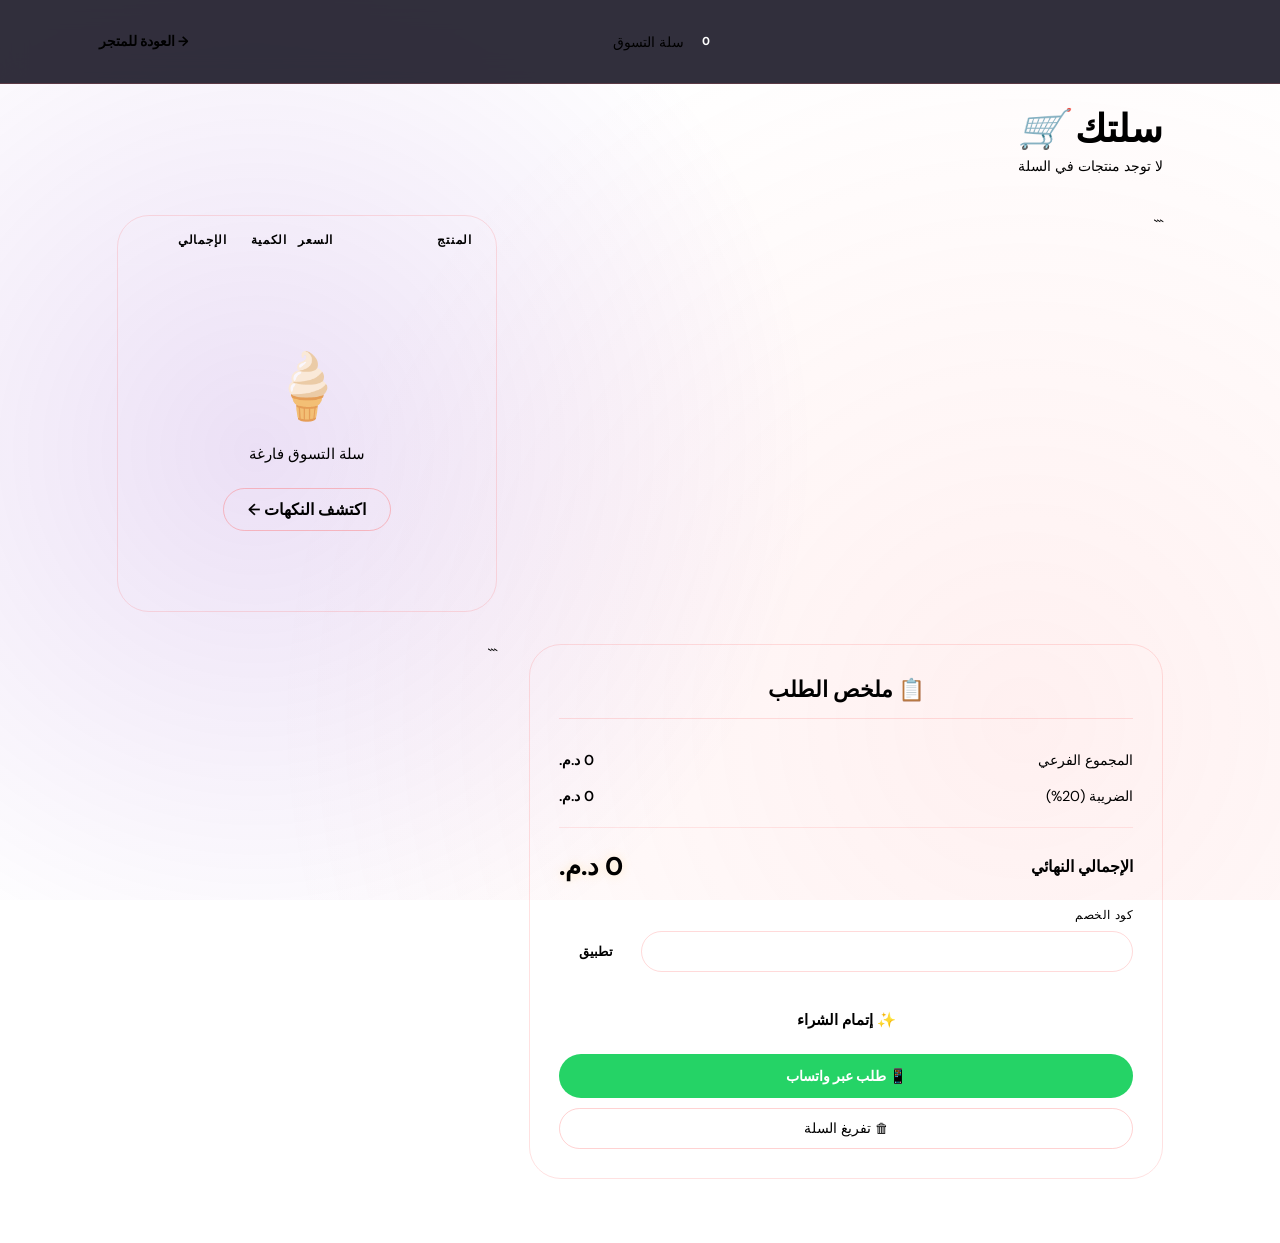
<file: cart.html>
<!DOCTYPE html>

<html lang="ar" dir="rtl">
<head>
  <meta charset="UTF-8">
  <meta name="viewport" content="width=device-width, initial-scale=1.0, viewport-fit=cover">
  <meta name="description" content="سلة التسوق - Glacé آيس كريم فاخر">
  <title>Glacé | سلة التسوق</title>
  <link href="https://fonts.googleapis.com/css2?family=Playfair+Display:ital,wght@0,400;0,500;0,600;0,700;1,400;1,700&family=DM+Sans:wght@300;400;500;600;700;800&display=swap" rel="stylesheet">
  <style>
    /* ========== RESET & VARIABLES — نفس index.html بالضبط ========== */
    * { margin: 0; padding: 0; box-sizing: border-box; }

```
:root {
  --bg-dark:      #0D0B1A;
  --bg-card:      #1A163B;
  --bg-elevated:  #221F44;
  --neon-pink:    #FF6B6B;
  --neon-orange:  #FF8E53;
  --neon-gold:    #FFD166;
  --text-white:   #FFFFFF;
  --text-light:   #B8B8D0;
  --shadow-neon:  0 0 15px rgba(255, 107, 107, 0.3);
  --transition:   all 0.3s cubic-bezier(0.2, 0.9, 0.4, 1.1);
}

body {
  font-family: 'DM Sans', sans-serif;
  background: var(--bg-dark);
  color: var(--text-white);
  min-height: 100vh;
  overflow-x: hidden;
  position: relative;
}

/* نفس الـ ambient background من index.html */
body::before {
  content: '';
  position: fixed;
  top: 0; left: 0;
  width: 100%; height: 100%;
  background:
    radial-gradient(circle at 20% 50%, rgba(123, 44, 191, 0.15) 0%, transparent 50%),
    radial-gradient(circle at 80% 80%, rgba(255, 107, 107, 0.1) 0%, transparent 60%);
  pointer-events: none;
  z-index: 0;
}

/* ========== NAVBAR — نفس index.html ========== */
nav {
  position: fixed;
  top: 0; left: 0; right: 0;
  display: flex;
  justify-content: space-between;
  align-items: center;
  padding: 20px 6vw;
  z-index: 500;
  background: rgba(13, 11, 26, 0.85);
  backdrop-filter: blur(12px);
  -webkit-backdrop-filter: blur(12px);
  border-bottom: 1px solid rgba(255, 107, 107, 0.2);
  transition: var(--transition);
}
.logo {
  font-family: 'Playfair Display', serif;
  font-size: 2rem;
  font-weight: 700;
  font-style: italic;
  background: linear-gradient(135deg, var(--neon-pink), var(--neon-gold));
  -webkit-background-clip: text;
  background-clip: text;
  color: transparent;
  text-decoration: none;
}
.nav-center {
  display: flex;
  align-items: center;
  gap: 10px;
  color: var(--text-light);
  font-size: 0.9rem;
  font-weight: 500;
}
.nav-cart-badge {
  background: linear-gradient(135deg, var(--neon-pink), var(--neon-orange));
  color: white;
  min-width: 24px;
  height: 24px;
  border-radius: 20px;
  display: flex;
  align-items: center;
  justify-content: center;
  font-size: 0.72rem;
  font-weight: 800;
  padding: 0 7px;
  box-shadow: var(--shadow-neon);
}
.back-home {
  background: linear-gradient(135deg, var(--neon-pink), var(--neon-orange));
  color: var(--bg-dark);
  text-decoration: none;
  padding: 10px 22px;
  border-radius: 60px;
  font-weight: 700;
  font-size: 0.85rem;
  display: flex;
  align-items: center;
  gap: 8px;
  transition: var(--transition);
  box-shadow: var(--shadow-neon);
}
.back-home:hover {
  transform: translateY(-2px);
  box-shadow: 0 0 22px var(--neon-pink);
}

/* ========== MAIN CONTENT ========== */
.cart-main {
  max-width: 1200px;
  margin: 0 auto;
  padding: 100px 6vw 4rem;
  position: relative;
  z-index: 1;
}

.page-title {
  font-family: 'Playfair Display', serif;
  font-size: clamp(1.8rem, 4vw, 2.4rem);
  font-weight: 700;
  margin-bottom: 0.3rem;
}
.page-title em { color: var(--neon-pink); font-style: italic; }
.page-sub {
  color: var(--text-light);
  font-size: 0.88rem;
  margin-bottom: 2.5rem;
}

/* ========== LAYOUT ========== */
.cart-grid {
  display: grid;
  grid-template-columns: 1fr 380px;
  gap: 2rem;
  align-items: start;
}

/* ========== CART ITEMS SECTION ========== */
.cart-items-section {
  background: var(--bg-card);
  border-radius: 32px;
  border: 1px solid rgba(255, 107, 107, 0.2);
  overflow: hidden;
}

.cart-items-head {
  display: grid;
  grid-template-columns: 3fr 1fr 1.3fr 1fr 36px;
  padding: 1rem 1.5rem;
  border-bottom: 1px solid rgba(255, 255, 255, 0.05);
  color: var(--neon-gold);
  font-size: 0.78rem;
  font-weight: 700;
  letter-spacing: 0.06em;
  text-transform: uppercase;
}

.cart-items-body { padding: 1rem; }

.cart-item {
  display: grid;
  grid-template-columns: 3fr 1fr 1.3fr 1fr 36px;
  align-items: center;
  padding: 1rem;
  border-radius: 20px;
  margin-bottom: 0.5rem;
  transition: var(--transition);
  animation: fadeInUp 0.35s ease both;
}
.cart-item:nth-child(1) { animation-delay: 0.04s; }
.cart-item:nth-child(2) { animation-delay: 0.09s; }
.cart-item:nth-child(3) { animation-delay: 0.14s; }
.cart-item:nth-child(4) { animation-delay: 0.19s; }

@keyframes fadeInUp {
  from { opacity: 0; transform: translateY(14px); }
  to   { opacity: 1; transform: translateY(0); }
}
.cart-item:hover {
  background: rgba(255, 107, 107, 0.06);
  transform: translateX(-4px);
}

.cart-item-product { display: flex; align-items: center; gap: 1rem; }
.cart-item-img {
  width: 62px; height: 62px;
  border-radius: 16px;
  object-fit: cover;
  border: 1.5px solid rgba(255, 107, 107, 0.25);
  box-shadow: 0 4px 12px rgba(0,0,0,0.3);
  flex-shrink: 0;
}
.cart-item-name { font-weight: 600; font-size: 0.95rem; }
.cart-item-sub  { font-size: 0.75rem; color: var(--text-light); margin-top: 2px; }

.cart-item-price { color: var(--text-light); font-size: 0.9rem; font-weight: 500; }

.cart-item-quantity {
  display: flex;
  align-items: center;
  gap: 6px;
  background: var(--bg-elevated);
  border-radius: 60px;
  border: 1px solid rgba(255, 107, 107, 0.2);
  padding: 4px;
  width: fit-content;
}
.qty-btn-cart {
  background: transparent;
  border: none;
  width: 28px; height: 28px;
  border-radius: 50%;
  color: var(--neon-pink);
  font-size: 1.1rem;
  font-weight: 700;
  cursor: pointer;
  transition: 0.2s;
  display: flex;
  align-items: center;
  justify-content: center;
  line-height: 1;
}
.qty-btn-cart:hover {
  background: var(--neon-pink);
  color: var(--bg-dark);
  transform: scale(1.05);
}
.qty-display {
  min-width: 28px;
  text-align: center;
  font-weight: 700;
  font-size: 0.9rem;
}

.cart-item-total { font-weight: 800; color: var(--neon-gold); }

.remove-item-btn {
  background: none; border: none;
  width: 32px; height: 32px;
  border-radius: 50%;
  cursor: pointer;
  color: var(--text-light);
  font-size: 1rem;
  transition: 0.2s;
  display: flex; align-items: center; justify-content: center;
}
.remove-item-btn:hover {
  color: var(--neon-pink);
  background: rgba(255, 107, 107, 0.12);
  transform: scale(1.1);
}

/* Empty state */
.empty-cart {
  text-align: center;
  padding: 4rem 2rem;
  color: var(--text-light);
}
.empty-cart-icon { font-size: 4rem; margin-bottom: 1rem; opacity: 0.7; }
.empty-cart p { margin-bottom: 1.5rem; font-size: 0.95rem; }
.empty-cart a {
  color: var(--neon-pink);
  text-decoration: none;
  font-weight: 600;
  border: 1.5px solid rgba(255, 107, 107, 0.4);
  padding: 10px 24px;
  border-radius: 60px;
  transition: 0.2s;
  display: inline-block;
}
.empty-cart a:hover {
  background: rgba(255, 107, 107, 0.1);
  border-color: var(--neon-pink);
}

/* ========== CART SUMMARY ========== */
.cart-summary {
  background: var(--bg-card);
  border-radius: 32px;
  border: 1px solid rgba(255, 107, 107, 0.2);
  padding: 1.8rem;
  position: sticky;
  top: 90px;
  height: fit-content;
}

.summary-title {
  font-family: 'Playfair Display', serif;
  font-size: 1.35rem;
  font-weight: 600;
  color: var(--neon-pink);
  margin-bottom: 1.5rem;
  padding-bottom: 1rem;
  border-bottom: 1px solid rgba(255, 107, 107, 0.2);
  text-align: center;
}

.summary-row {
  display: flex;
  justify-content: space-between;
  align-items: center;
  padding: 0.55rem 0;
  font-size: 0.9rem;
}
.summary-row span:first-child { color: var(--text-light); }
.summary-row span:last-child  { font-weight: 600; }
.summary-discount { color: #4ade80 !important; }

.summary-divider {
  border: none;
  border-top: 1px solid rgba(255, 107, 107, 0.15);
  margin: 0.8rem 0;
}

.summary-total {
  display: flex;
  justify-content: space-between;
  align-items: center;
  padding: 0.6rem 0 1.5rem;
}
.summary-total span:first-child { font-weight: 700; font-size: 1rem; }
.total-price {
  font-size: 1.6rem;
  font-weight: 800;
  color: var(--neon-gold);
  text-shadow: 0 0 10px rgba(255, 209, 102, 0.35);
}

/* Coupon */
.coupon-label {
  font-size: 0.75rem;
  color: var(--text-light);
  letter-spacing: 0.05em;
  text-transform: uppercase;
  margin-bottom: 0.5rem;
}
.coupon-row {
  display: flex;
  gap: 8px;
  margin-bottom: 1.5rem;
}
.coupon-input {
  flex: 1;
  background: var(--bg-elevated);
  border: 1.5px solid rgba(255, 107, 107, 0.25);
  border-radius: 60px;
  padding: 11px 18px;
  color: white;
  font-family: inherit;
  font-size: 0.82rem;
  outline: none;
  transition: 0.2s;
}
.coupon-input::placeholder { color: rgba(255,255,255,0.28); }
.coupon-input:focus {
  border-color: var(--neon-pink);
  box-shadow: var(--shadow-neon);
}
.apply-coupon {
  background: linear-gradient(135deg, var(--neon-pink), var(--neon-orange));
  border: none;
  padding: 0 20px;
  border-radius: 60px;
  color: var(--bg-dark);
  font-weight: 700;
  font-size: 0.82rem;
  cursor: pointer;
  transition: 0.2s;
  white-space: nowrap;
}
.apply-coupon:hover { transform: scale(0.97); box-shadow: var(--shadow-neon); }

/* Action Buttons */
.btn-group { display: flex; flex-direction: column; gap: 10px; }

.checkout-cart-btn {
  width: 100%;
  background: linear-gradient(135deg, var(--neon-pink), var(--neon-orange));
  color: var(--bg-dark);
  border: none;
  padding: 14px;
  border-radius: 60px;
  font-weight: 700;
  font-size: 0.95rem;
  font-family: inherit;
  cursor: pointer;
  transition: var(--transition);
  box-shadow: var(--shadow-neon);
}
.checkout-cart-btn:hover {
  transform: translateY(-2px);
  box-shadow: 0 0 25px var(--neon-pink);
}

.whatsapp-order-cart {
  width: 100%;
  background: #25D366;
  color: white;
  border: none;
  padding: 13px;
  border-radius: 60px;
  font-weight: 700;
  font-size: 0.9rem;
  font-family: inherit;
  display: flex;
  align-items: center;
  justify-content: center;
  gap: 8px;
  cursor: pointer;
  transition: 0.2s;
}
.whatsapp-order-cart:hover { background: #128C7E; transform: translateY(-2px); }

.clear-cart-btn {
  width: 100%;
  background: transparent;
  border: 1px solid rgba(255, 107, 107, 0.3);
  color: var(--text-light);
  padding: 11px;
  border-radius: 60px;
  font-weight: 500;
  font-size: 0.85rem;
  font-family: inherit;
  cursor: pointer;
  transition: 0.2s;
}
.clear-cart-btn:hover {
  border-color: var(--neon-pink);
  color: var(--neon-pink);
  background: rgba(255, 107, 107, 0.05);
}

/* ========== TOAST — نفس index.html بالضبط ========== */
.toast {
  position: fixed;
  bottom: 2rem;
  left: 50%;
  transform: translateX(-50%) translateY(80px);
  background: var(--bg-elevated);
  color: var(--neon-pink);
  padding: 10px 24px;
  border-radius: 40px;
  z-index: 3000;
  transition: 0.3s;
  opacity: 0;
  border: 1px solid var(--neon-pink);
  backdrop-filter: blur(10px);
  font-weight: 500;
  font-size: 0.9rem;
  pointer-events: none;
}
.toast.show {
  transform: translateX(-50%) translateY(0);
  opacity: 1;
}

/* ========== RESPONSIVE ========== */
@media (max-width: 900px) {
  .cart-grid { grid-template-columns: 1fr; }
  .cart-items-head { display: none; }
  .cart-item {
    grid-template-columns: 1fr;
    gap: 12px;
    text-align: center;
    padding: 1.2rem;
  }
  .cart-item-product { flex-direction: column; align-items: center; }
  .cart-item-quantity { margin: 0 auto; }
  .cart-summary { position: static; }
}
@media (max-width: 540px) {
  nav { padding: 14px 4vw; }
  .cart-main { padding: 82px 4vw 3rem; }
  .logo { font-size: 1.7rem; }
  .back-home { padding: 8px 16px; font-size: 0.8rem; }
}
```

  </style>
</head>
<body>

<!-- TOAST -->

<div class="toast" id="toastMsg">تم التحديث</div>

<!-- NAVBAR -->

<nav>
  <a href="index.html" class="logo">Glac<span style="font-style:normal">é</span></a>
  <div class="nav-center">
    <div class="nav-cart-badge" id="navCartCount">0</div>
    <span>سلة التسوق</span>
  </div>
  <a href="index.html" class="back-home">&#8594; العودة للمتجر</a>
</nav>

<!-- MAIN -->

<div class="cart-main">

  <div class="page-title">سلتك <em>&#x1F6D2;</em></div>
  <div class="page-sub" id="pageSubtitle">لا توجد منتجات في السلة</div>

  <div class="cart-grid">

```
<!-- ITEMS -->
<div class="cart-items-section">
  <div class="cart-items-head">
    <span>المنتج</span>
    <span>السعر</span>
    <span>الكمية</span>
    <span>الإجمالي</span>
    <span></span>
  </div>
  <div class="cart-items-body" id="cartItemsContainer">
    <div class="empty-cart">
      <div class="empty-cart-icon">&#x1F366;</div>
      <p>سلة التسوق فارغة</p>
      <a href="index.html">اكتشف النكهات &larr;</a>
    </div>
  </div>
</div>

<!-- SUMMARY -->
<div class="cart-summary">
  <div class="summary-title">&#x1F4CB; ملخص الطلب</div>

  <div class="summary-row">
    <span>المجموع الفرعي</span>
    <span id="subtotal">0 د.م.</span>
  </div>
  <div class="summary-row" id="discountRow" style="display:none">
    <span>الخصم</span>
    <span id="discountAmount" class="summary-discount">0 د.م.</span>
  </div>
  <div class="summary-row">
    <span>الضريبة (20%)</span>
    <span id="taxAmount">0 د.م.</span>
  </div>
  <hr class="summary-divider">
  <div class="summary-total">
    <span>الإجمالي النهائي</span>
    <span class="total-price" id="totalPrice">0 د.م.</span>
  </div>

  <div class="coupon-label">كود الخصم</div>
  <div class="coupon-row">
    <input type="text" id="couponCode" class="coupon-input" placeholder="GLACE10 - GLACE20 - WELCOME">
    <button id="applyCouponBtn" class="apply-coupon">تطبيق</button>
  </div>

  <div class="btn-group">
    <button id="checkoutCartBtn" class="checkout-cart-btn">&#x2728; إتمام الشراء</button>
    <button id="whatsappOrderCartBtn" class="whatsapp-order-cart">&#x1F4F1; طلب عبر واتساب</button>
    <button id="clearCartBtn" class="clear-cart-btn">&#x1F5D1; تفريغ السلة</button>
  </div>
</div>
```

  </div>
</div>

<script>
  (function() {
    var cart = [];
    var discountPercent = 0;

    var coupons = { 'GLACE10': 10, 'GLACE20': 20, 'WELCOME': 15 };

    var container    = document.getElementById('cartItemsContainer');
    var subtotalEl   = document.getElementById('subtotal');
    var discountEl   = document.getElementById('discountAmount');
    var discountRow  = document.getElementById('discountRow');
    var taxEl        = document.getElementById('taxAmount');
    var totalEl      = document.getElementById('totalPrice');
    var toastEl      = document.getElementById('toastMsg');
    var couponInput  = document.getElementById('couponCode');
    var navCount     = document.getElementById('navCartCount');
    var subtitle     = document.getElementById('pageSubtitle');

    function showToast(msg) {
      toastEl.innerText = msg;
      toastEl.classList.add('show');
      setTimeout(function() { toastEl.classList.remove('show'); }, 2500);
    }

    function esc(s) {
      return String(s)
        .replace(/&/g, '&amp;')
        .replace(/</g, '&lt;')
        .replace(/>/g, '&gt;');
    }

    function r2(n) { return Math.round(n * 100) / 100; }

    function calcTotals() {
      var sub = 0;
      for (var i = 0; i < cart.length; i++) sub += cart[i].price * cart[i].quantity;
      var disc  = r2(sub * discountPercent / 100);
      var after = sub - disc;
      var tax   = r2(after * 0.20);
      var total = r2(after + tax);
      return { sub: sub, disc: disc, tax: tax, total: total };
    }

    function updateTotals() {
      var t = calcTotals();
      subtotalEl.innerText = r2(t.sub) + ' \u062F.\u0645.';
      taxEl.innerText      = t.tax     + ' \u062F.\u0645.';
      totalEl.innerText    = t.total   + ' \u062F.\u0645.';
      if (t.disc > 0) {
        discountEl.innerText        = '-' + t.disc + ' \u062F.\u0645.';
        discountRow.style.display   = 'flex';
      } else {
        discountRow.style.display   = 'none';
      }
    }

    function updateNav() {
      var n = 0;
      for (var i = 0; i < cart.length; i++) n += cart[i].quantity;
      if (navCount) navCount.innerText = n;
      if (subtitle) {
        subtitle.innerText = (n === 0)
          ? '\u0644\u0627 \u062A\u0648\u062C\u062F \u0645\u0646\u062A\u062C\u0627\u062A \u0641\u064A \u0627\u0644\u0633\u0644\u0629'
          : n + ' \u0645\u0646\u062A\u062C \u0641\u064A \u0633\u0644\u062A\u0643';
      }
    }

    function saveCart() {
      localStorage.setItem('glace_cart', JSON.stringify(cart));
    }

    function attachEvents() {
      var qBtns = document.querySelectorAll('.qty-btn-cart');
      for (var i = 0; i < qBtns.length; i++) {
        (function(btn) {
          btn.addEventListener('click', function() {
            var idx   = parseInt(btn.getAttribute('data-idx'));
            var delta = parseInt(btn.getAttribute('data-delta'));
            if (!cart[idx]) return;
            var nq = cart[idx].quantity + delta;
            if (nq <= 0) {
              cart.splice(idx, 1);
              showToast('\u2713 \u062A\u0645 \u0625\u0632\u0627\u0644\u0629 \u0627\u0644\u0645\u0646\u062A\u062C');
            } else {
              cart[idx].quantity = nq;
              showToast('\u2713 \u062A\u0645 \u062A\u062D\u062F\u064A\u062B \u0627\u0644\u0643\u0645\u064A\u0629');
            }
            saveCart();
            renderCart();
          });
        })(qBtns[i]);
      }

      var rBtns = document.querySelectorAll('.remove-item-btn');
      for (var j = 0; j < rBtns.length; j++) {
        (function(btn) {
          btn.addEventListener('click', function() {
            var idx = parseInt(btn.getAttribute('data-idx'));
            cart.splice(idx, 1);
            saveCart();
            renderCart();
            showToast('\u2713 \u062A\u0645 \u0625\u0632\u0627\u0644\u0629 \u0627\u0644\u0645\u0646\u062A\u062C');
          });
        })(rBtns[j]);
      }
    }

    function renderCart() {
      updateNav();

      if (cart.length === 0) {
        container.innerHTML =
          '<div class="empty-cart">' +
            '<div class="empty-cart-icon">&#x1F366;</div>' +
            '<p>\u0633\u0644\u0629 \u0627\u0644\u062A\u0633\u0648\u0642 \u0641\u0627\u0631\u063A\u0629</p>' +
            '<a href="index.html">\u0627\u0643\u062A\u0634\u0641 \u0627\u0644\u0646\u0643\u0647\u0627\u062A &larr;</a>' +
          '</div>';
        updateTotals();
        return;
      }

      var html = '';
      for (var i = 0; i < cart.length; i++) {
        var item   = cart[i];
        var iTotal = r2(item.price * item.quantity);
        var imgSrc = item.img || 'https://images.unsplash.com/photo-1567206563114-c179706e6b3d?w=120&q=80';
        html +=
          '<div class="cart-item">' +
            '<div class="cart-item-product">' +
              '<img class="cart-item-img" src="' + esc(imgSrc) + '" alt="' + esc(item.name) + '" ' +
                'onerror="this.src=\'https://images.unsplash.com/photo-1567206563114-c179706e6b3d?w=120&q=80\'">' +
              '<div>' +
                '<div class="cart-item-name">' + esc(item.name) + '</div>' +
                '<div class="cart-item-sub">Glac\u00E9 &mdash; \u0622\u064A\u0633 \u0643\u0631\u064A\u0645 \u0641\u0627\u062E\u0631</div>' +
              '</div>' +
            '</div>' +
            '<div class="cart-item-price">' + item.price + ' \u062F.\u0645.</div>' +
            '<div class="cart-item-quantity">' +
              '<button class="qty-btn-cart" data-idx="' + i + '" data-delta="-1">&minus;</button>' +
              '<span class="qty-display">' + item.quantity + '</span>' +
              '<button class="qty-btn-cart" data-idx="' + i + '" data-delta="1">+</button>' +
            '</div>' +
            '<div class="cart-item-total">' + iTotal + ' \u062F.\u0645.</div>' +
            '<button class="remove-item-btn" data-idx="' + i + '">&times;</button>' +
          '</div>';
      }
      container.innerHTML = html;
      updateTotals();
      attachEvents();
    }

    function loadCart() {
      var raw = localStorage.getItem('glace_cart');
      if (raw) { try { cart = JSON.parse(raw); } catch(e) { cart = []; } }
      renderCart();
    }

    /* Coupon */
    var applyBtn = document.getElementById('applyCouponBtn');
    if (applyBtn) {
      applyBtn.addEventListener('click', function() {
        var code = couponInput ? couponInput.value.trim().toUpperCase() : '';
        if (!code) { showToast('\u0623\u062F\u062E\u0644 \u0643\u0648\u062F \u0627\u0644\u062E\u0635\u0645 \u0623\u0648\u0644\u0627\u064B'); return; }
        if (coupons[code]) {
          discountPercent = coupons[code];
          showToast('\uD83C\uDF89 \u062E\u0635\u0645 ' + discountPercent + '% \u062A\u0645 \u062A\u0637\u0628\u064A\u0642\u0647!');
          renderCart();
        } else {
          showToast('\u0643\u0648\u062F \u0627\u0644\u062E\u0635\u0645 \u063A\u064A\u0631 \u0635\u0627\u0644\u062D');
        }
      });
    }

    /* Clear */
    var clearBtn = document.getElementById('clearCartBtn');
    if (clearBtn) {
      clearBtn.addEventListener('click', function() {
        if (cart.length === 0) { showToast('\u0627\u0644\u0633\u0644\u0629 \u0641\u0627\u0631\u063A\u0629 \u0628\u0627\u0644\u0641\u0639\u0644'); return; }
        if (confirm('\u0647\u0644 \u0623\u0646\u062A \u0645\u062A\u0623\u0643\u062F \u0645\u0646 \u062A\u0641\u0631\u064A\u063A \u0627\u0644\u0633\u0644\u0629 \u0628\u0627\u0644\u0643\u0627\u0645\u0644\u061F')) {
          cart = []; discountPercent = 0;
          if (couponInput) couponInput.value = '';
          saveCart(); renderCart();
          showToast('\u2713 \u062A\u0645 \u062A\u0641\u0631\u064A\u063A \u0627\u0644\u0633\u0644\u0629');
        }
      });
    }

    /* WhatsApp */
    var waBtn = document.getElementById('whatsappOrderCartBtn');
    if (waBtn) {
      waBtn.addEventListener('click', function() {
        if (cart.length === 0) { showToast('\u0627\u0644\u0633\u0644\u0629 \u0641\u0627\u0631\u063A\u0629'); return; }
        var t = calcTotals();
        var msg = '\uD83C\uDF66 *\u0637\u0644\u0628 \u062C\u062F\u064A\u062F \u0645\u0646 Glac\u00E9*\n\n';
        for (var i = 0; i < cart.length; i++) {
          var it = cart[i];
          msg += '\u2022 ' + it.name + '\n  ' + it.quantity + ' \u00D7 ' + it.price + ' = ' + r2(it.price * it.quantity) + ' \u062F.\u0645.\n';
        }
        msg += '\n\u2015\u2015\u2015\u2015\u2015\n';
        msg += '\uD83D\uDCCA \u0627\u0644\u0645\u062C\u0645\u0648\u0639: ' + r2(t.sub) + ' \u062F.\u0645.\n';
        if (t.disc > 0) msg += '\uD83C\uDF81 \u0627\u0644\u062E\u0635\u0645: -' + t.disc + ' \u062F.\u0645.\n';
        msg += '\uD83D\uDCB0 *\u0627\u0644\u0625\u062C\u0645\u0627\u0644\u064A: ' + t.total + ' \u062F.\u0645.*\n\n';
        msg += '\uD83D\uDCCD \u0645\u0631\u0627\u0643\u0634\u060C \u0627\u0644\u0645\u063A\u0631\u0628\n';
        msg += '_\u0634\u0643\u0631\u0627\u064B \u0644\u0627\u062E\u062A\u064A\u0627\u0631\u0643\u0645 Glac\u00E9_ \u2764\uFE0F';
        window.open('https://wa.me/212612345678?text=' + encodeURIComponent(msg), '_blank');
      });
    }

    /* Checkout */
    var checkBtn = document.getElementById('checkoutCartBtn');
    if (checkBtn) {
      checkBtn.addEventListener('click', function() {
        if (cart.length === 0) { showToast('\u0627\u0644\u0633\u0644\u0629 \u0641\u0627\u0631\u063A\u0629'); return; }
        showToast('\uD83C\uDF89 \u0634\u0643\u0631\u0627\u064B! \u0633\u064A\u062A\u0645 \u0645\u0639\u0627\u0644\u062C\u0629 \u0637\u0644\u0628\u0643');
      });
    }

    loadCart();
  })();
</script>

</body>
</html>
</file>
